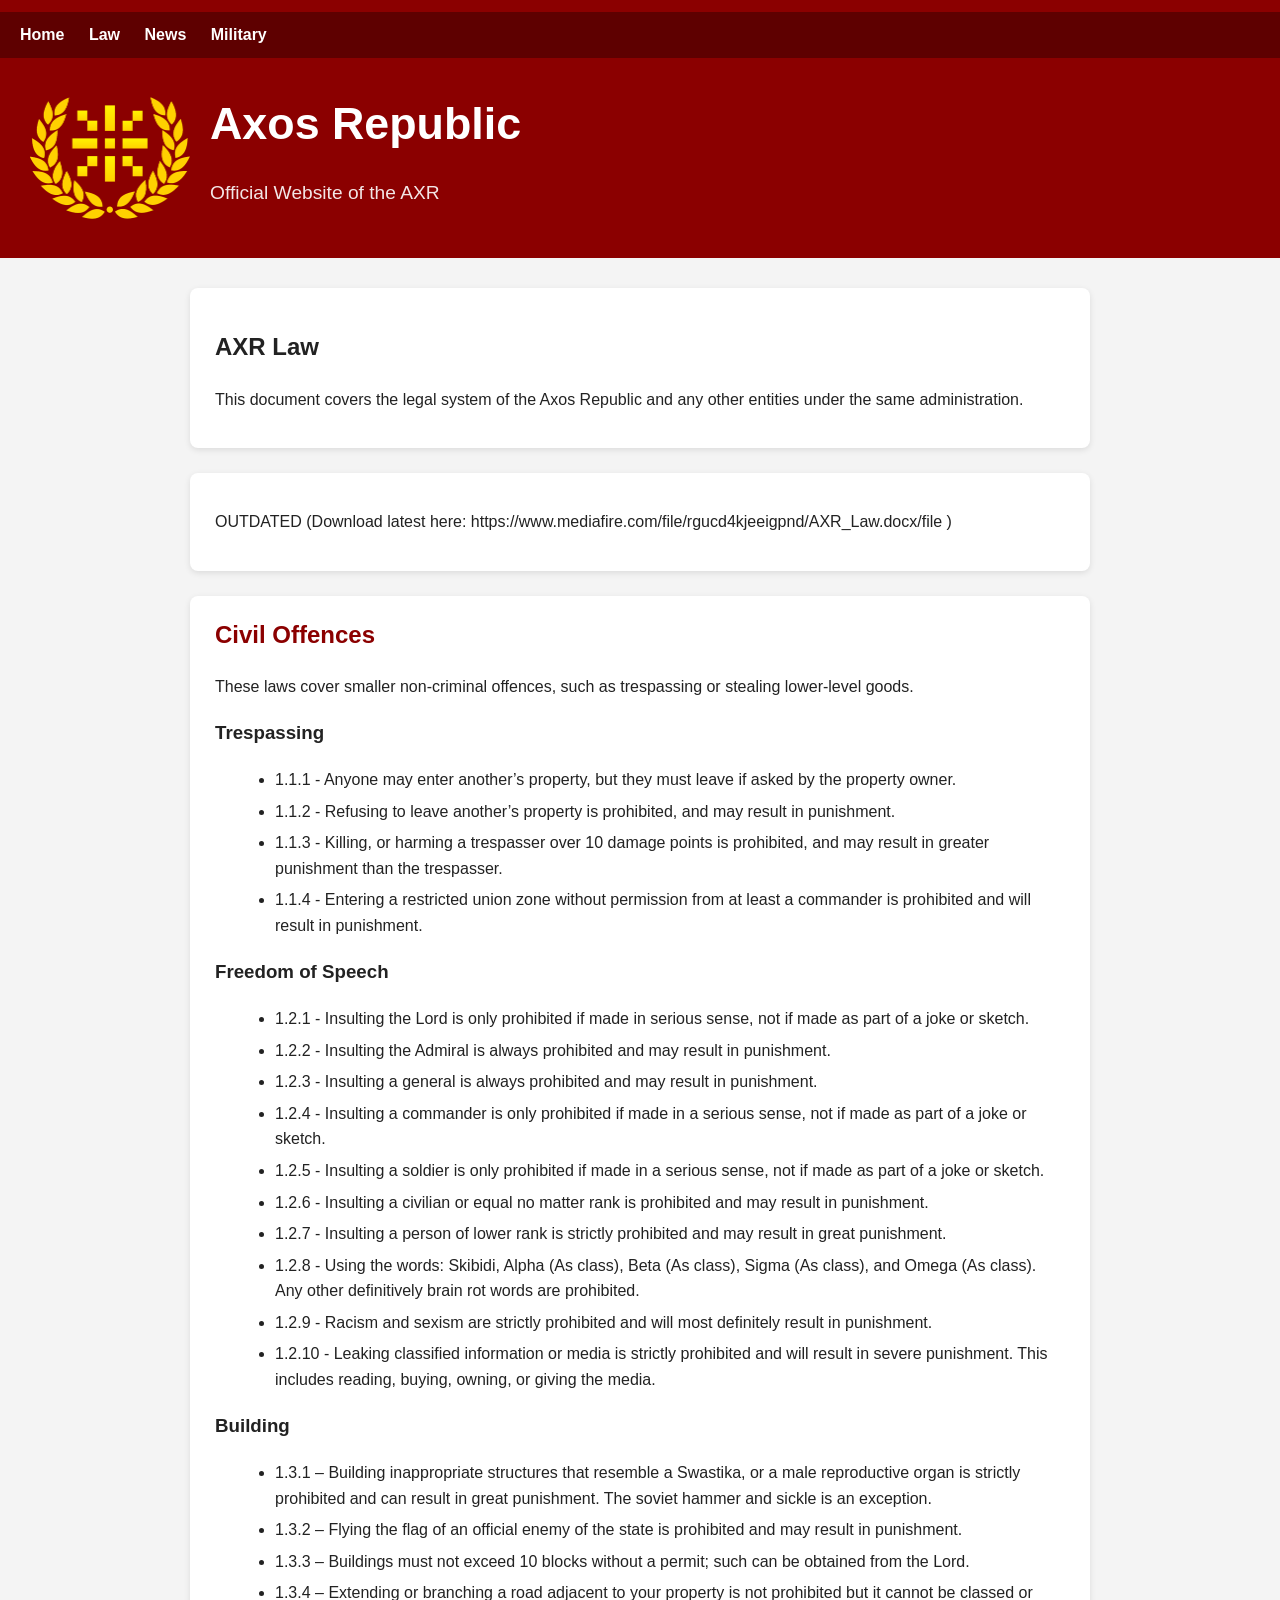
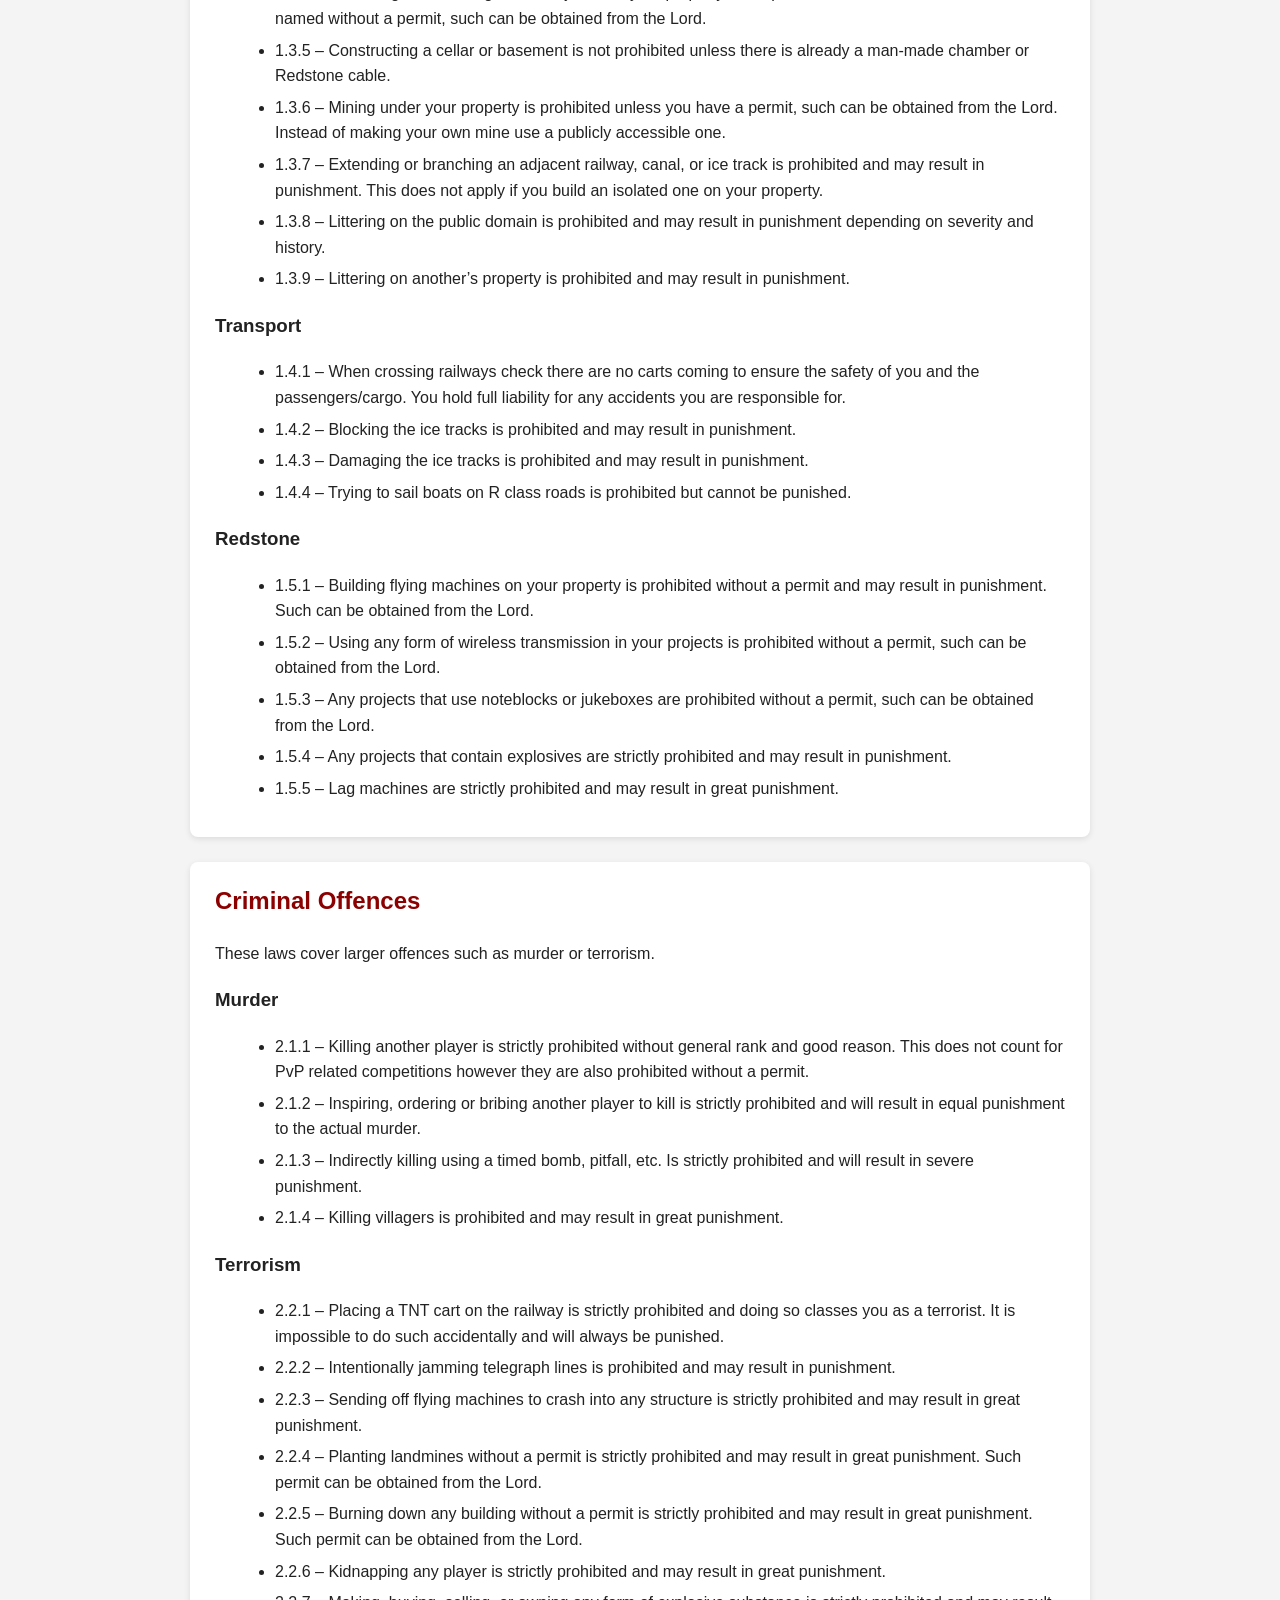
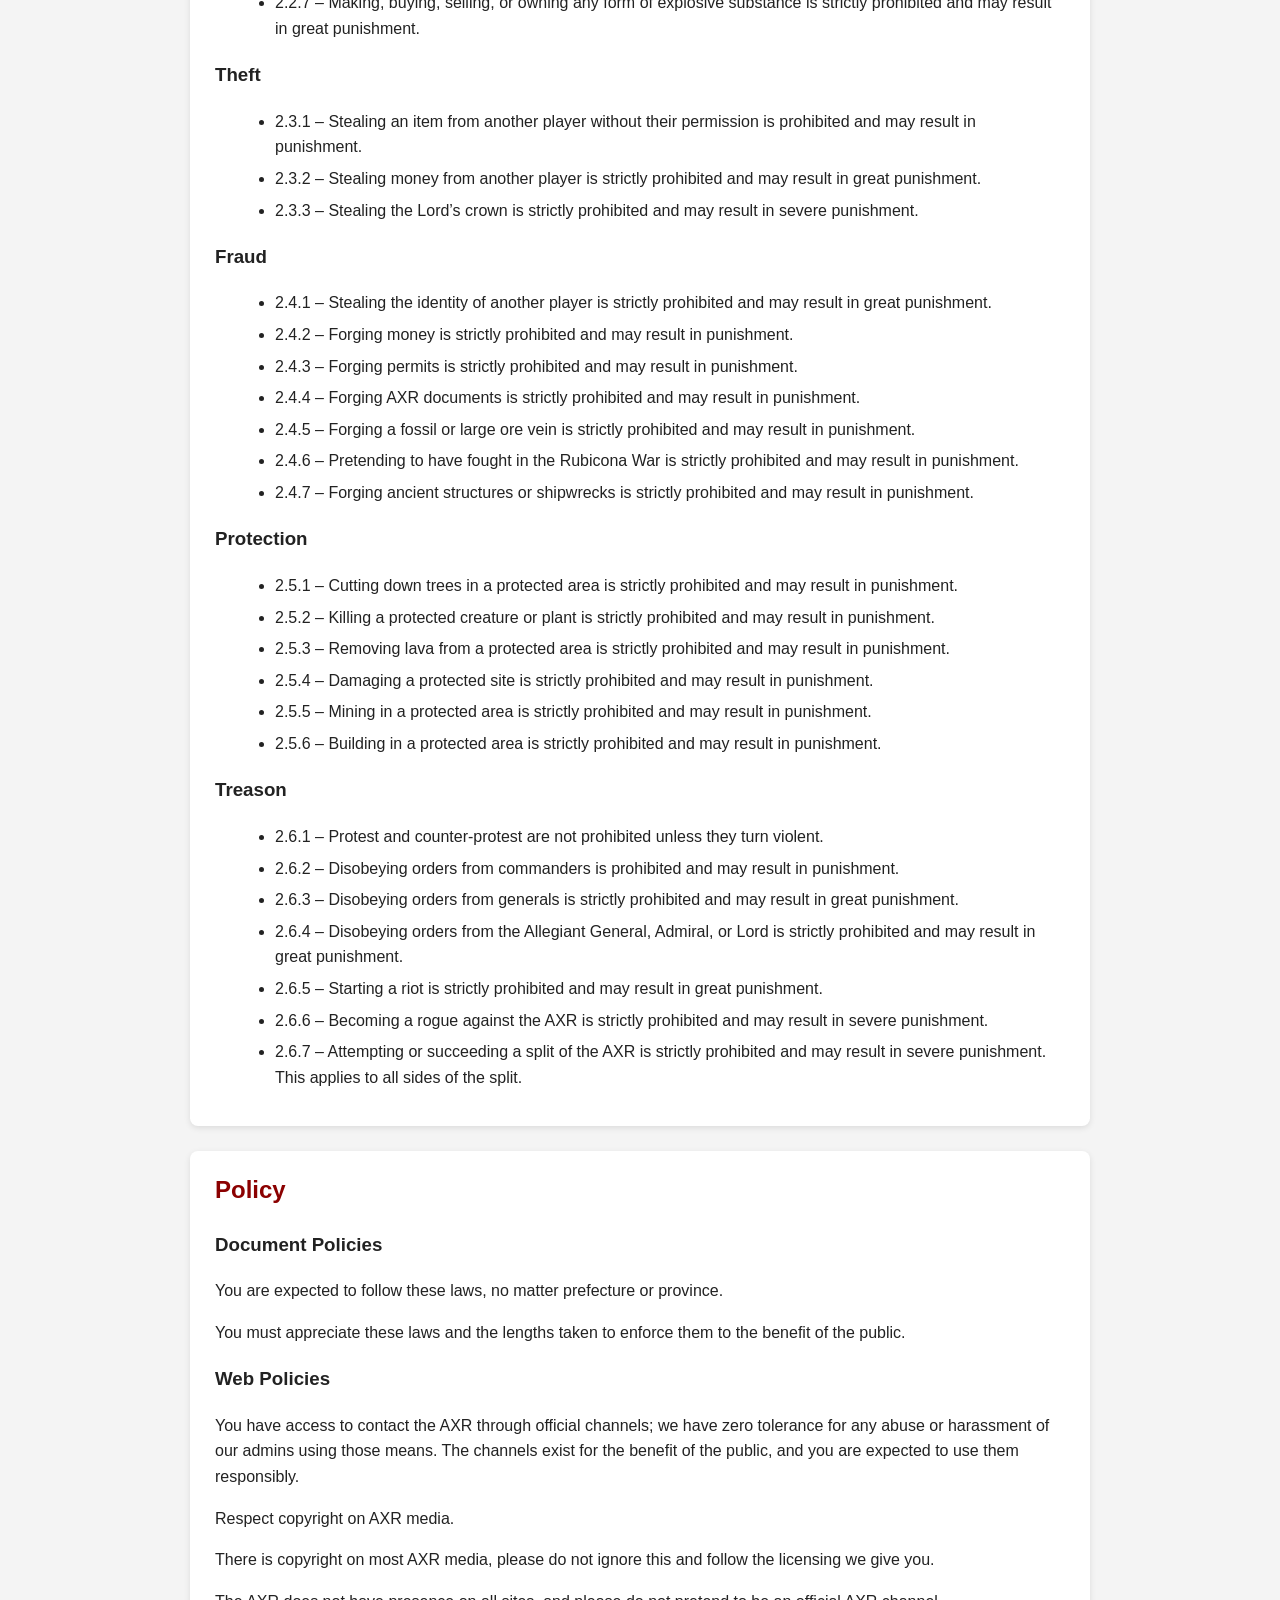
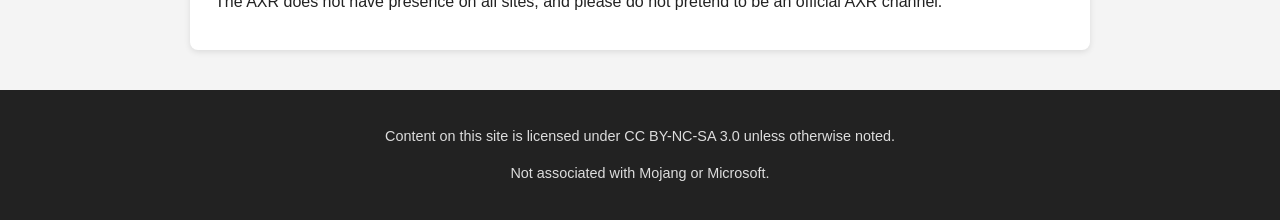
<file: laws.html>
<!DOCTYPE html>
<html lang="en">
<head>
    <meta charset="UTF-8">
    <meta name="viewport" content="width=device-width, initial-scale=1.0">
    <title>AXR Law</title>
    <link rel="icon" type="image/png" href="favicon.png">
    <link rel="stylesheet" href="style.css">
</head>

<body>

<div class="top-bar"></div>

<div class="simple-links">
    <a href="index.html">Home</a>
    <a href="laws.html">Law</a>
    <a href="news.html">News</a>
    <a href="military.html">Military</a>
</div>

<header>
    <div class="header-content">
        <img src="images/Axian Wreath wt.png" alt="ASR Emblem" class="emblem">
        <div>
            <h1>Axos Republic</h1>
            <p class="subtitle">Official Website of the AXR</p>
        </div>
    </div>
</header>

<main>

<section>
    <h1>AXR Law</h1>
    <p>This document covers the legal system of the Axos Republic and any other entities under the same administration.</p>
</section>

<section>
    <p>OUTDATED (Download latest here: https://www.mediafire.com/file/rgucd4kjeeigpnd/AXR_Law.docx/file )</p>
</section>

<section>
    <h2>Civil Offences</h2>
    <p>These laws cover smaller non-criminal offences, such as trespassing or stealing lower-level goods.</p>

    <h3>Trespassing</h3>
    <ul>
        <li>1.1.1 - Anyone may enter another’s property, but they must leave if asked by the property owner.</li>
        <li>1.1.2 - Refusing to leave another’s property is prohibited, and may result in punishment.</li>
        <li>1.1.3 - Killing, or harming a trespasser over 10 damage points is prohibited, and may result in greater punishment than the trespasser.</li>
        <li>1.1.4 - Entering a restricted union zone without permission from at least a commander is prohibited and will result in punishment.</li>
    </ul>

    <h3>Freedom of Speech</h3>
    <ul>
        <li>1.2.1 - Insulting the Lord is only prohibited if made in serious sense, not if made as part of a joke or sketch.</li>
        <li>1.2.2 - Insulting the Admiral is always prohibited and may result in punishment.</li>
        <li>1.2.3 - Insulting a general is always prohibited and may result in punishment.</li>
        <li>1.2.4 - Insulting a commander is only prohibited if made in a serious sense, not if made as part of a joke or sketch.</li>
        <li>1.2.5 - Insulting a soldier is only prohibited if made in a serious sense, not if made as part of a joke or sketch.</li>
        <li>1.2.6 - Insulting a civilian or equal no matter rank is prohibited and may result in punishment.</li>
        <li>1.2.7 - Insulting a person of lower rank is strictly prohibited and may result in great punishment.</li>
        <li>1.2.8 - Using the words: Skibidi, Alpha (As class), Beta (As class), Sigma (As class), and Omega (As class). Any other definitively brain rot words are prohibited.</li>
        <li>1.2.9 - Racism and sexism are strictly prohibited and will most definitely result in punishment.</li>
        <li>1.2.10 - Leaking classified information or media is strictly prohibited and will result in severe punishment. This includes reading, buying, owning, or giving the media.</li>
    </ul>

    <h3>Building</h3>
    <ul>
        <li>1.3.1 – Building inappropriate structures that resemble a Swastika, or a male reproductive organ is strictly prohibited and can result in great punishment. The soviet hammer and sickle is an exception.</li>
        <li>1.3.2 – Flying the flag of an official enemy of the state is prohibited and may result in punishment.</li>
        <li>1.3.3 – Buildings must not exceed 10 blocks without a permit; such can be obtained from the Lord.</li>
        <li>1.3.4 – Extending or branching a road adjacent to your property is not prohibited but it cannot be classed or named without a permit, such can be obtained from the Lord.</li>
        <li>1.3.5 – Constructing a cellar or basement is not prohibited unless there is already a man-made chamber or Redstone cable.</li>
        <li>1.3.6 – Mining under your property is prohibited unless you have a permit, such can be obtained from the Lord. Instead of making your own mine use a publicly accessible one.</li>
        <li>1.3.7 – Extending or branching an adjacent railway, canal, or ice track is prohibited and may result in punishment. This does not apply if you build an isolated one on your property.</li>
        <li>1.3.8 – Littering on the public domain is prohibited and may result in punishment depending on severity and history.</li>
        <li>1.3.9 – Littering on another’s property is prohibited and may result in punishment.</li>
    </ul>

    <h3>Transport</h3>
    <ul>
        <li>1.4.1 – When crossing railways check there are no carts coming to ensure the safety of you and the passengers/cargo. You hold full liability for any accidents you are responsible for.</li>
        <li>1.4.2 – Blocking the ice tracks is prohibited and may result in punishment.</li>
        <li>1.4.3 – Damaging the ice tracks is prohibited and may result in punishment.</li>
        <li>1.4.4 – Trying to sail boats on R class roads is prohibited but cannot be punished.</li>
    </ul>

    <h3>Redstone</h3>
    <ul>
        <li>1.5.1 – Building flying machines on your property is prohibited without a permit and may result in punishment. Such can be obtained from the Lord.</li>
        <li>1.5.2 – Using any form of wireless transmission in your projects is prohibited without a permit, such can be obtained from the Lord.</li>
        <li>1.5.3 – Any projects that use noteblocks or jukeboxes are prohibited without a permit, such can be obtained from the Lord.</li>
        <li>1.5.4 – Any projects that contain explosives are strictly prohibited and may result in punishment.</li>
        <li>1.5.5 – Lag machines are strictly prohibited and may result in great punishment.</li>
    </ul>
</section>

<section>
    <h2>Criminal Offences</h2>
    <p>These laws cover larger offences such as murder or terrorism.</p>

    <h3>Murder</h3>
    <ul>
        <li>2.1.1 – Killing another player is strictly prohibited without general rank and good reason. This does not count for PvP related competitions however they are also prohibited without a permit.</li>
        <li>2.1.2 – Inspiring, ordering or bribing another player to kill is strictly prohibited and will result in equal punishment to the actual murder.</li>
        <li>2.1.3 – Indirectly killing using a timed bomb, pitfall, etc. Is strictly prohibited and will result in severe punishment.</li>
        <li>2.1.4 – Killing villagers is prohibited and may result in great punishment.</li>
    </ul>

    <h3>Terrorism</h3>
    <ul>
        <li>2.2.1 – Placing a TNT cart on the railway is strictly prohibited and doing so classes you as a terrorist. It is impossible to do such accidentally and will always be punished.</li>
        <li>2.2.2 – Intentionally jamming telegraph lines is prohibited and may result in punishment.</li>
        <li>2.2.3 – Sending off flying machines to crash into any structure is strictly prohibited and may result in great punishment.</li>
        <li>2.2.4 – Planting landmines without a permit is strictly prohibited and may result in great punishment. Such permit can be obtained from the Lord.</li>
        <li>2.2.5 – Burning down any building without a permit is strictly prohibited and may result in great punishment. Such permit can be obtained from the Lord.</li>
        <li>2.2.6 – Kidnapping any player is strictly prohibited and may result in great punishment.</li>
        <li>2.2.7 – Making, buying, selling, or owning any form of explosive substance is strictly prohibited and may result in great punishment.</li>
    </ul>

    <h3>Theft</h3>
    <ul>
        <li>2.3.1 – Stealing an item from another player without their permission is prohibited and may result in punishment.</li>
        <li>2.3.2 – Stealing money from another player is strictly prohibited and may result in great punishment.</li>
        <li>2.3.3 – Stealing the Lord’s crown is strictly prohibited and may result in severe punishment.</li>
    </ul>

    <h3>Fraud</h3>
    <ul>
        <li>2.4.1 – Stealing the identity of another player is strictly prohibited and may result in great punishment.</li>
        <li>2.4.2 – Forging money is strictly prohibited and may result in punishment.</li>
        <li>2.4.3 – Forging permits is strictly prohibited and may result in punishment.</li>
        <li>2.4.4 – Forging AXR documents is strictly prohibited and may result in punishment.</li>
        <li>2.4.5 – Forging a fossil or large ore vein is strictly prohibited and may result in punishment.</li>
        <li>2.4.6 – Pretending to have fought in the Rubicona War is strictly prohibited and may result in punishment.</li>
        <li>2.4.7 – Forging ancient structures or shipwrecks is strictly prohibited and may result in punishment.</li>
    </ul>

    <h3>Protection</h3>
    <ul>
        <li>2.5.1 – Cutting down trees in a protected area is strictly prohibited and may result in punishment.</li>
        <li>2.5.2 – Killing a protected creature or plant is strictly prohibited and may result in punishment.</li>
        <li>2.5.3 – Removing lava from a protected area is strictly prohibited and may result in punishment.</li>
        <li>2.5.4 – Damaging a protected site is strictly prohibited and may result in punishment.</li>
        <li>2.5.5 – Mining in a protected area is strictly prohibited and may result in punishment.</li>
        <li>2.5.6 – Building in a protected area is strictly prohibited and may result in punishment.</li>
    </ul>

    <h3>Treason</h3>
    <ul>
        <li>2.6.1 – Protest and counter-protest are not prohibited unless they turn violent.</li>
        <li>2.6.2 – Disobeying orders from commanders is prohibited and may result in punishment.</li>
        <li>2.6.3 – Disobeying orders from generals is strictly prohibited and may result in great punishment.</li>
        <li>2.6.4 – Disobeying orders from the Allegiant General, Admiral, or Lord is strictly prohibited and may result in great punishment.</li>
        <li>2.6.5 – Starting a riot is strictly prohibited and may result in great punishment.</li>
        <li>2.6.6 – Becoming a rogue against the AXR is strictly prohibited and may result in severe punishment.</li>
        <li>2.6.7 – Attempting or succeeding a split of the AXR is strictly prohibited and may result in severe punishment. This applies to all sides of the split.</li>
    </ul>
</section>

<section>
    <h2>Policy</h2>

    <h3>Document Policies</h3>
    <p>You are expected to follow these laws, no matter prefecture or province.</p>
    <p>You must appreciate these laws and the lengths taken to enforce them to the benefit of the public.</p>

    <h3>Web Policies</h3>
    <p>You have access to contact the AXR through official channels; we have zero tolerance for any abuse or harassment of our admins using those means. The channels exist for the benefit of the public, and you are expected to use them responsibly.</p>
    <p>Respect copyright on AXR media.</p>
    <p>There is copyright on most AXR media, please do not ignore this and follow the licensing we give you.</p>
    <p>The AXR does not have presence on all sites, and please do not pretend to be an official AXR channel.</p>
</section>

</main>

<footer>
    <p>Content on this site is licensed under CC BY-NC-SA 3.0 unless otherwise noted.</p>
    <p>Not associated with Mojang or Microsoft.</p>
</footer>

</body>
</html>
</file>
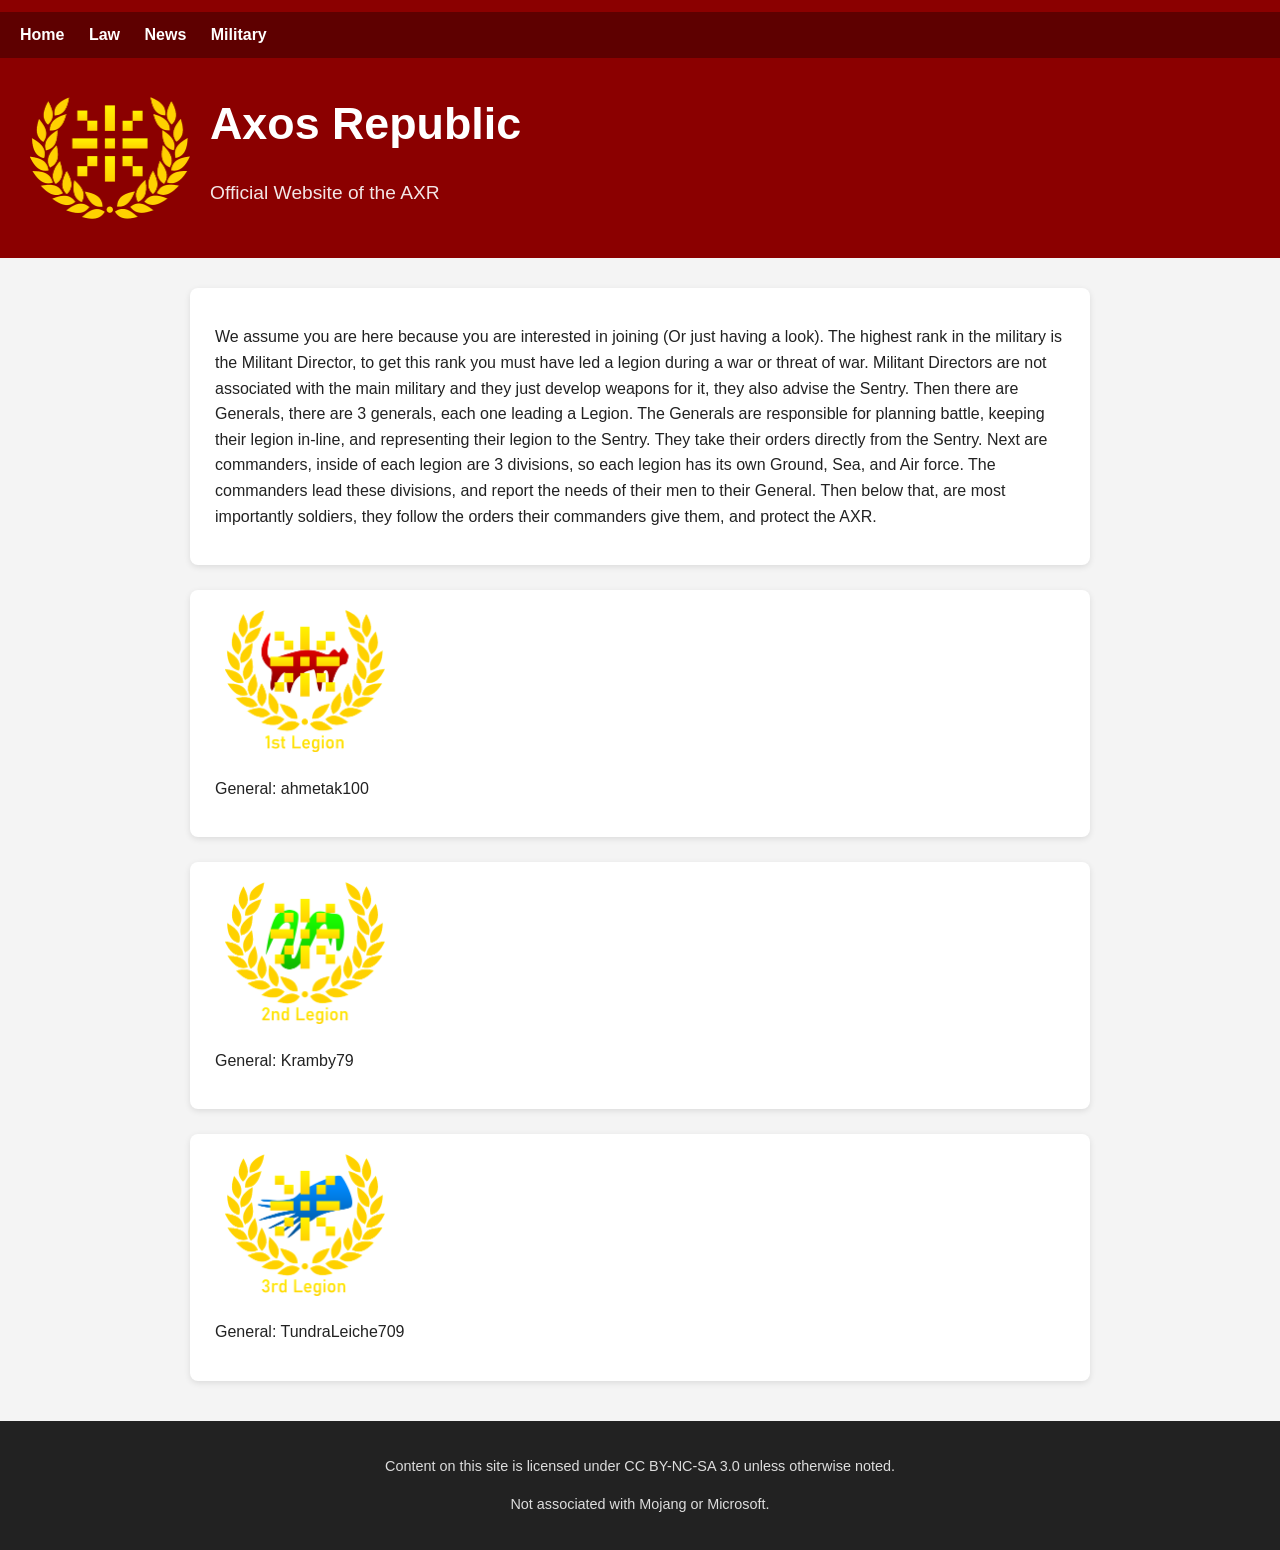
<file: military.html>
<!DOCTYPE html>
<html lang="en">
<head>
    <meta charset="UTF-8">
    <meta name="viewport" content="width=device-width, initial-scale=1.0">
    <title>AXR Military</title>
    <link rel="icon" type="image/png" href="favicon.png">
    <link rel="stylesheet" href="style.css">
</head>

<body>

<div class="top-bar"></div>

<div class="simple-links">
    <a href="index.html">Home</a>
    <a href="laws.html">Law</a>
    <a href="news.html">News</a>
    <a href="military.html">Military</a>
</div>

<header>
    <div class="header-content">
        <img src="images/Axian Wreath wt.png" alt="ASR Emblem" class="emblem">
        <div>
            <h1>Axos Republic</h1>
            <p class="subtitle">Official Website of the AXR</p>
        </div>
    </div>
</header>

<main>

<section>
    <p>We assume you are here because you are interested in joining (Or just having a look). The highest rank in the military is the Militant Director, to get this rank you must have led a legion during a war or threat of war. Militant Directors are not associated with the main military and they just develop weapons for it, they also advise the Sentry. Then there are Generals, there are 3 generals, each one leading a Legion. The Generals are responsible for planning battle, keeping their legion in-line, and representing their legion to the Sentry. They take their orders directly from the Sentry. Next are commanders, inside of each legion are 3 divisions, so each legion has its own Ground, Sea, and Air force. The commanders lead these divisions, and report the needs of their men to their General. Then below that, are most importantly soldiers, they follow the orders their commanders give them, and protect the AXR.</p>
</section>

<section>
    <img src="images/1st Legion WreathPNG.png" alt="ASR Emblem" class="emblem">
    <p>General: ahmetak100</p>
</section>

<section>
    <img src="images/2nd Legion WreathPNG.png" alt="ASR Emblem" class="emblem">
    <p>General: Kramby79</p>
</section>

<section>
    <img src="images/3rd Legion WreathPNG.png" alt="ASR Emblem" class="emblem">
    <p>General: TundraLeiche709</p>
</section>

</main>

<footer>
    <p>Content on this site is licensed under CC BY-NC-SA 3.0 unless otherwise noted.</p>
    <p>Not associated with Mojang or Microsoft.</p>
</footer>

</body>
</html>
</file>
<file: style.css>
/* ============================
   GLOBAL PAGE STYLING
   ============================ */
body {
    font-family: Arial, Helvetica, sans-serif;
    margin: 0;
    padding: 0;
    background: #f4f4f4;
    color: #222;
    line-height: 1.6;
}

/* ============================
   TOP RED BAR
   ============================ */
.top-bar {
    background: #8b0000;
    height: 12px;
    width: 100%;
}

/* ============================
   SIMPLE LINK BAR
   ============================ */
.simple-links {
    background: #5e0000;
    padding: 10px 20px;
    text-align: left;
}

.simple-links a {
    color: white;
    margin-right: 20px;
    text-decoration: none;
    font-weight: bold;
}

.simple-links a:hover {
    text-decoration: underline;
}

/* ============================
   HEADER WITH EMBLEM
   ============================ */
header {
    background: #8b0000;
    color: white;
    padding: 30px 20px;
}

.header-content {
    display: flex;
    align-items: center;
    gap: 20px;
}

.emblem {
    width: 160px;
    height: auto;
    margin-left: 10px;
}

header h1 {
    margin: 0;
    font-size: 2.8rem;
}

.subtitle {
    font-size: 1.2rem;
    opacity: 0.9;
}

/* ============================
   MAIN CONTENT
   ============================ */
main {
    max-width: 900px;
    margin: 30px auto;
    padding: 0 20px;
}

section {
    background: white;
    padding: 20px 25px;
    margin-bottom: 25px;
    border-radius: 8px;
    box-shadow: 0 2px 6px rgba(0,0,0,0.1);
}

h2 {
    color: #8b0000;
    margin-top: 0;
}

/* ============================
   RANKING IMAGE
   ============================ */
.ranking-image {
    display: block;
    margin: 20px auto;
    max-width: 60%;
    height: auto;
    border-radius: 6px;
}

/* ============================
   LISTS
   ============================ */
ul {
    margin-left: 20px;
}

ul li {
    margin-bottom: 6px;
}

/* ============================
   FOOTER
   ============================ */
footer {
    background: #222;
    color: #ddd;
    text-align: center;
    padding: 20px;
    margin-top: 40px;
    font-size: 0.9rem;
}
</file>
